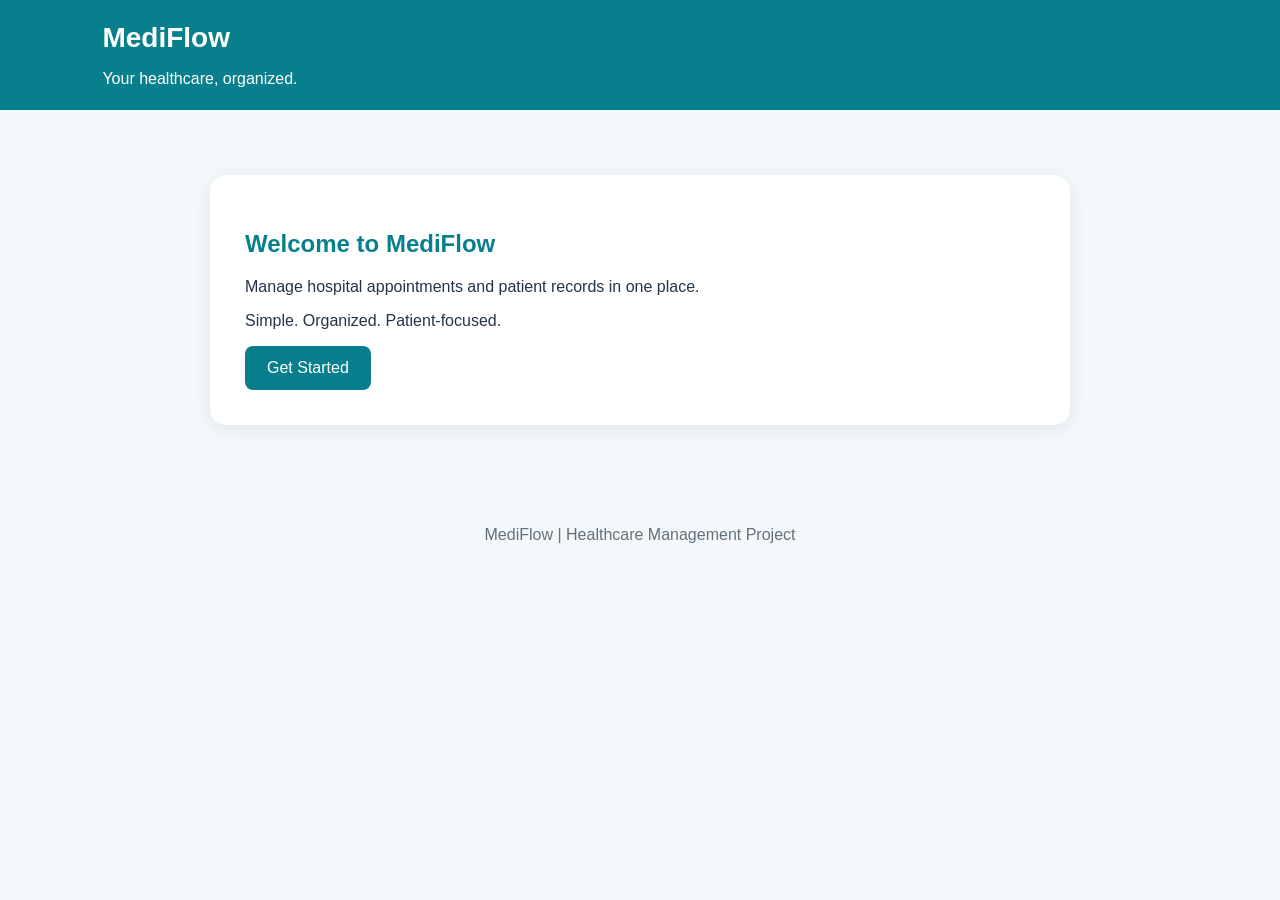
<file: frontend/index.html>
<!DOCTYPE html>
<html lang="en">
<head>
    <meta charset="UTF-8">
    <meta name="viewport" content="width=device-width, initial-scale=1.0">
    <title>MediFlow | Hospital Management</title> 
    <link rel="stylesheet" href="style.css">
</head>
<body>
    
<header>
    <h1>MediFlow</h1>
    <p>Your healthcare, organized.</p>
</header>

<main>
    <section class="hero">
        <h2>Welcome to MediFlow</h2>
        <p>Manage hospital appointments and patient records in one place.</p>
        <p>Simple. Organized. Patient-focused.</p>
        <button onclick="alert('Welcome to MediFlow!')">
            Get Started
        </button>
    </section>
</main>

<footer>
    <p>MediFlow | Healthcare Management Project</p>
</footer>

</body>
</html>
</file>
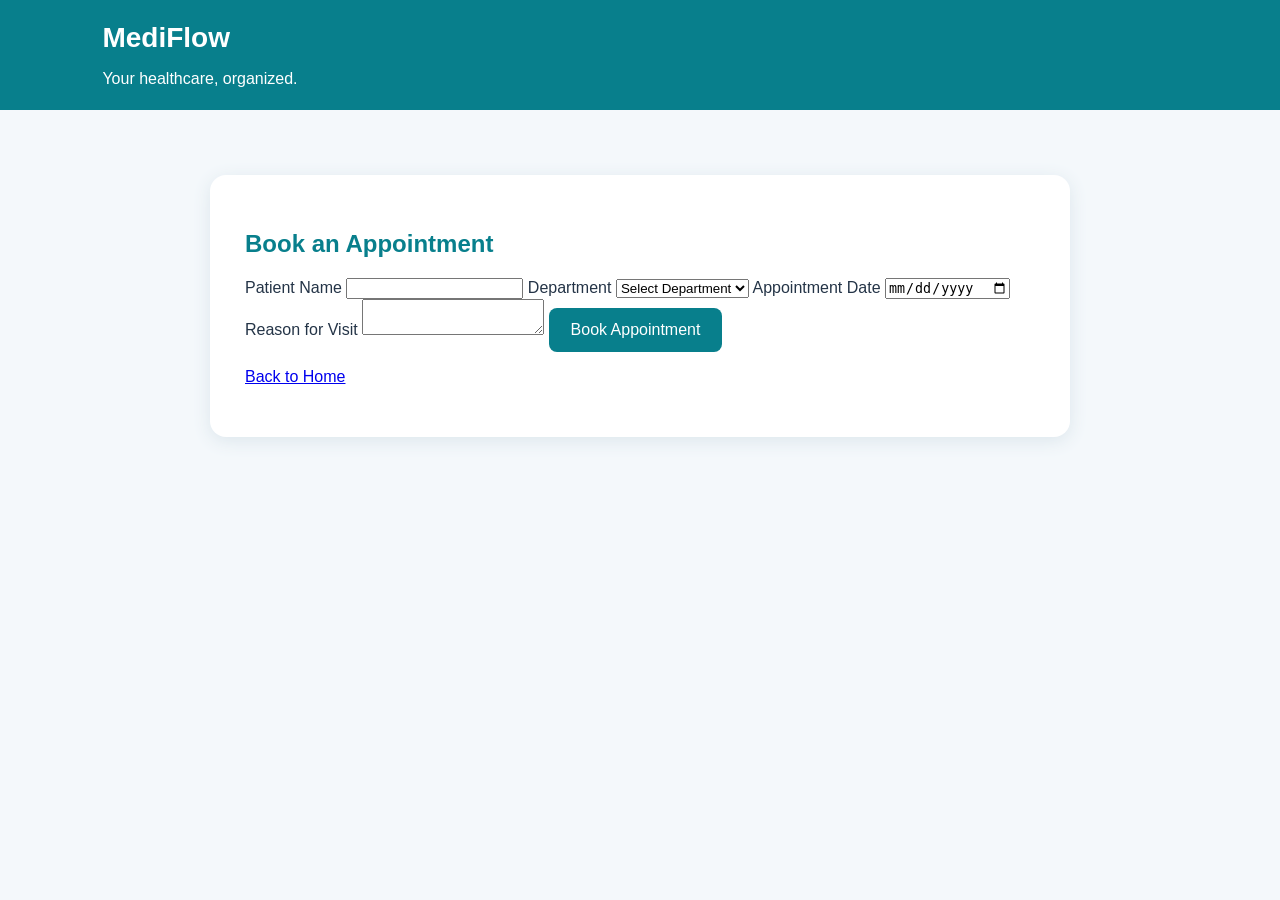
<file: frontend/booking.html>
<!DOCTYPE html>
<html lang="en">
<head>
    <meta charset="UTF-8">
    <meta name="viewport" content="width=device-width, initial-scale=1.0">
    <title>MediFlow - Book Appointment</title>
    <link rel="stylesheet" href="style.css">
</head>
<body>
    <header>
        <h1>MediFlow</h1>
        <p>Your healthcare, organized.</p>
    </header>

    <main>
        <section class="hero">
            <h2>Book an Appointment</h2>

            <form id="bookingForm">
                <label for="patient_name">Patient Name</label>
                <input type="text" id="patient_name" required>

                <label for="department">Department</label>
                <select id="department" required>
                    <option value="">Select Department</option>
                    <option value="General Medicine">General Medicine</option>
                    <option value="Cardiology">Cardiology</option>
                    <option value="Neurology">Neurology</option>
                    <option value="Orthopedics">Orthopedics</option>
                    <option value="Pediatrics">Pediatrics</option>
                </select>

                <label for="appointment_date">Appointment Date</label>
                <input type="date" id="appointment_date" required>

                <label for="reason">Reason for Visit</label>
                <textarea id="reason" required></textarea>

                <button type="submit">Book Appointment</button>
            </form>

            <p id="message"></p>
            <p><a href="index.html">Back to Home</a></p>
        </section>
    </main>

    <script>
        const form = document.getElementById("bookingForm");
        const message = document.getElementById("message");

        form.addEventListener("submit", async function(event) {
            event.preventDefault();
            message.textContent = "Submitting appointment...";

            const appointment = {
                patient_name: document.getElementById("patient_name").value.trim(),
                department: document.getElementById("department").value,
                appointment_date: document.getElementById("appointment_date").value,
                reason: document.getElementById("reason").value.trim()
            };

            try {
                const response = await fetch("http://127.0.0.1:5000/appointments", {
                    method: "POST",
                    headers: {
                        "Content-Type": "application/json"
                    },
                    body: JSON.stringify(appointment)
                });

                const result = await response.json();

                if (!response.ok) {
                    throw new Error(result.error || "Booking failed");
                }

                message.textContent = "Appointment booked successfully! ID: " + result.appointment_id;
                form.reset();
            } catch (error) {
                message.textContent = "Could not connect to the backend. Please start the Python server and try again.";
            }
        });
    </script>
</body>
</html>
</file>
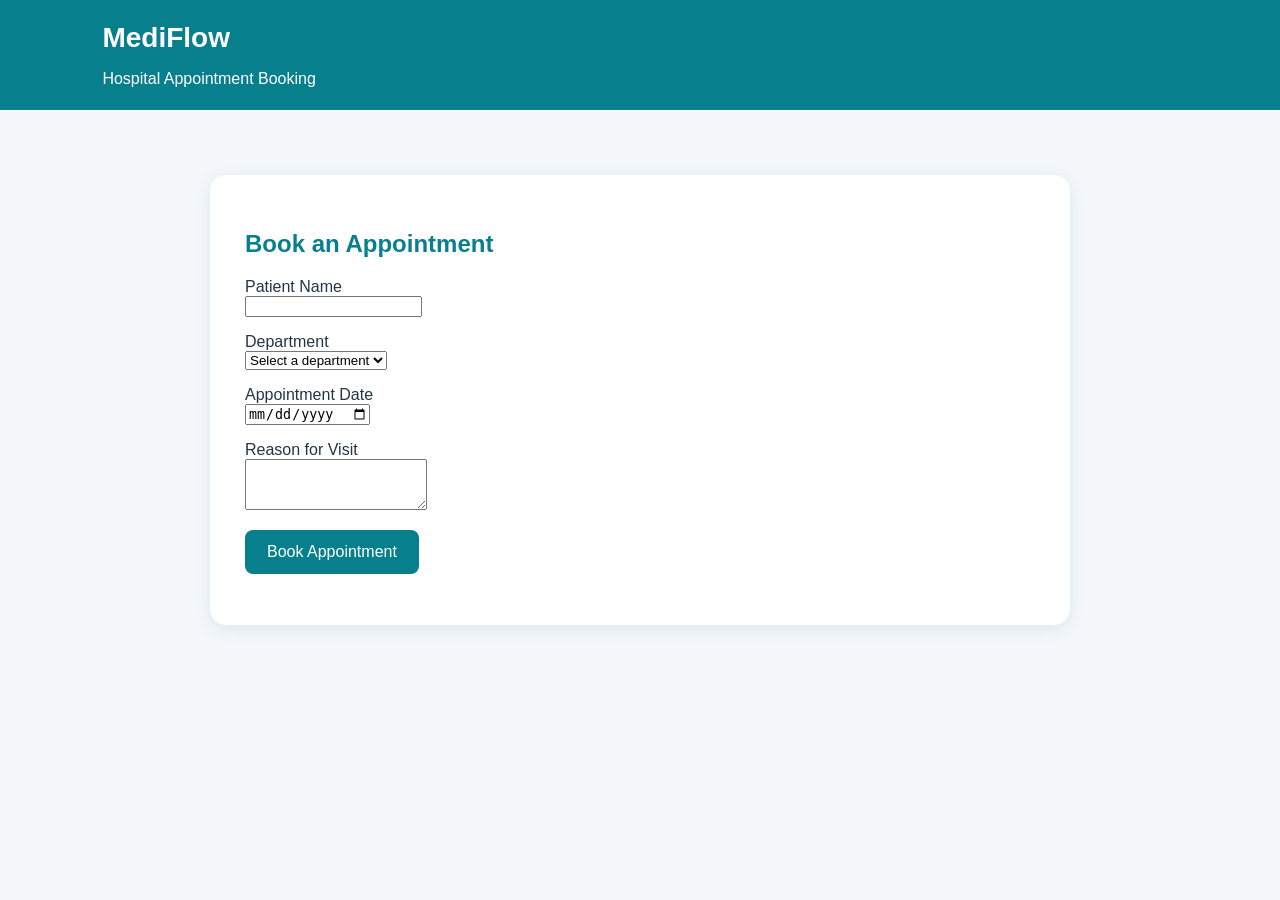
<file: backend/frontend/booking.html>
<!DOCTYPE html>
<html lang="en">
<head>
    <meta charset="UTF-8">
    <meta name="viewport" content="width=device-width, initial-scale=1.0">
    <title>Book Appointment | MediFlow</title>
    <link rel="stylesheet" href="style.css">
</head>
<body>
    <header>
        <h1>MediFlow</h1>
        <p>Hospital Appointment Booking</p>
    </header>

    <main>
        <section class="hero">
            <h2>Book an Appointment</h2>

            <form id="bookingForm">
                <p>
                    <label for="patientName">Patient Name</label><br>
                    <input id="patientName" name="patientName"
                           type="text" required>
                </p>

                <p>
                    <label for="department">Department</label><br>
                    <select id="department" name="department" required>
                        <option value="">Select a department</option>
                        <option>General Medicine</option>
                        <option>Cardiology</option>
                        <option>Orthopedics</option>
                        <option>Dermatology</option>
                        <option>Pediatrics</option>
                    </select>
                </p>

                <p>
                    <label for="appointmentDate">Appointment Date</label><br>
                    <input id="appointmentDate" name="appointmentDate"
                           type="date" required>
                </p>

                <p>
                    <label for="reason">Reason for Visit</label><br>
                    <textarea id="reason" name="reason"
                              rows="3" required></textarea>
                </p>

                <button type="submit">Book Appointment</button>
            </form>

            <p id="message" role="status"></p>
        </section>
    </main>

    <script>
        document.getElementById("bookingForm").addEventListener("submit", function(event) {
            event.preventDefault();
            document.getElementById("message").textContent =
                "Form completed! Backend booking integration is coming next.";
        });
    </script>
</body>
</html>
</file>
<file: frontend/style.css>
* {
    box-sizing: border-box;
}

body {
    margin: 0;
    font-family: Arial, sans-serif;
    background: #f4f8fb;
    color: #243447;
}

header {
    background: #087f8c;
    color: white;
    padding: 22px 8%;
}

header h1 {
    margin: 0;
    font-size: 28px;
}

header p {
    margin-bottom: 0;
}

main {
    max-width: 900px;
    margin: 45px auto;
    padding: 20px;
}

.hero {
    background: white;
    padding: 35px;
    border-radius: 16px;
    box-shadow: 0 4px 18px #dce6ec;
}

h2 {
    color: #087f8c;
}

button {
    background: #087f8c;
    color: white;
    border: none;
    border-radius: 8px;
    padding: 13px 22px;
    cursor: pointer;
    font-size: 16px;
}

button:hover {
    background: #06636d;
}

footer {
    text-align: center;
    padding: 20px;
    color: #62717d;
}
</file>
<file: backend/frontend/style.css>
* {
    box-sizing: border-box;
}

body {
    margin: 0;
    font-family: Arial, sans-serif;
    background: #f4f8fb;
    color: #243447;
}

header {
    background: #087f8c;
    color: white;
    padding: 22px 8%;
}

header h1 {
    margin: 0;
    font-size: 28px;
}

header p {
    margin-bottom: 0;
}

main {
    max-width: 900px;
    margin: 45px auto;
    padding: 20px;
}

.hero {
    background: white;
    padding: 35px;
    border-radius: 16px;
    box-shadow: 0 4px 18px #dce6ec;
}

h2 {
    color: #087f8c;
}

button {
    background: #087f8c;
    color: white;
    border: none;
    border-radius: 8px;
    padding: 13px 22px;
    cursor: pointer;
    font-size: 16px;
}

button:hover {
    background: #06636d;
}

footer {
    text-align: center;
    padding: 20px;
    color: #62717d;
}
</file>
